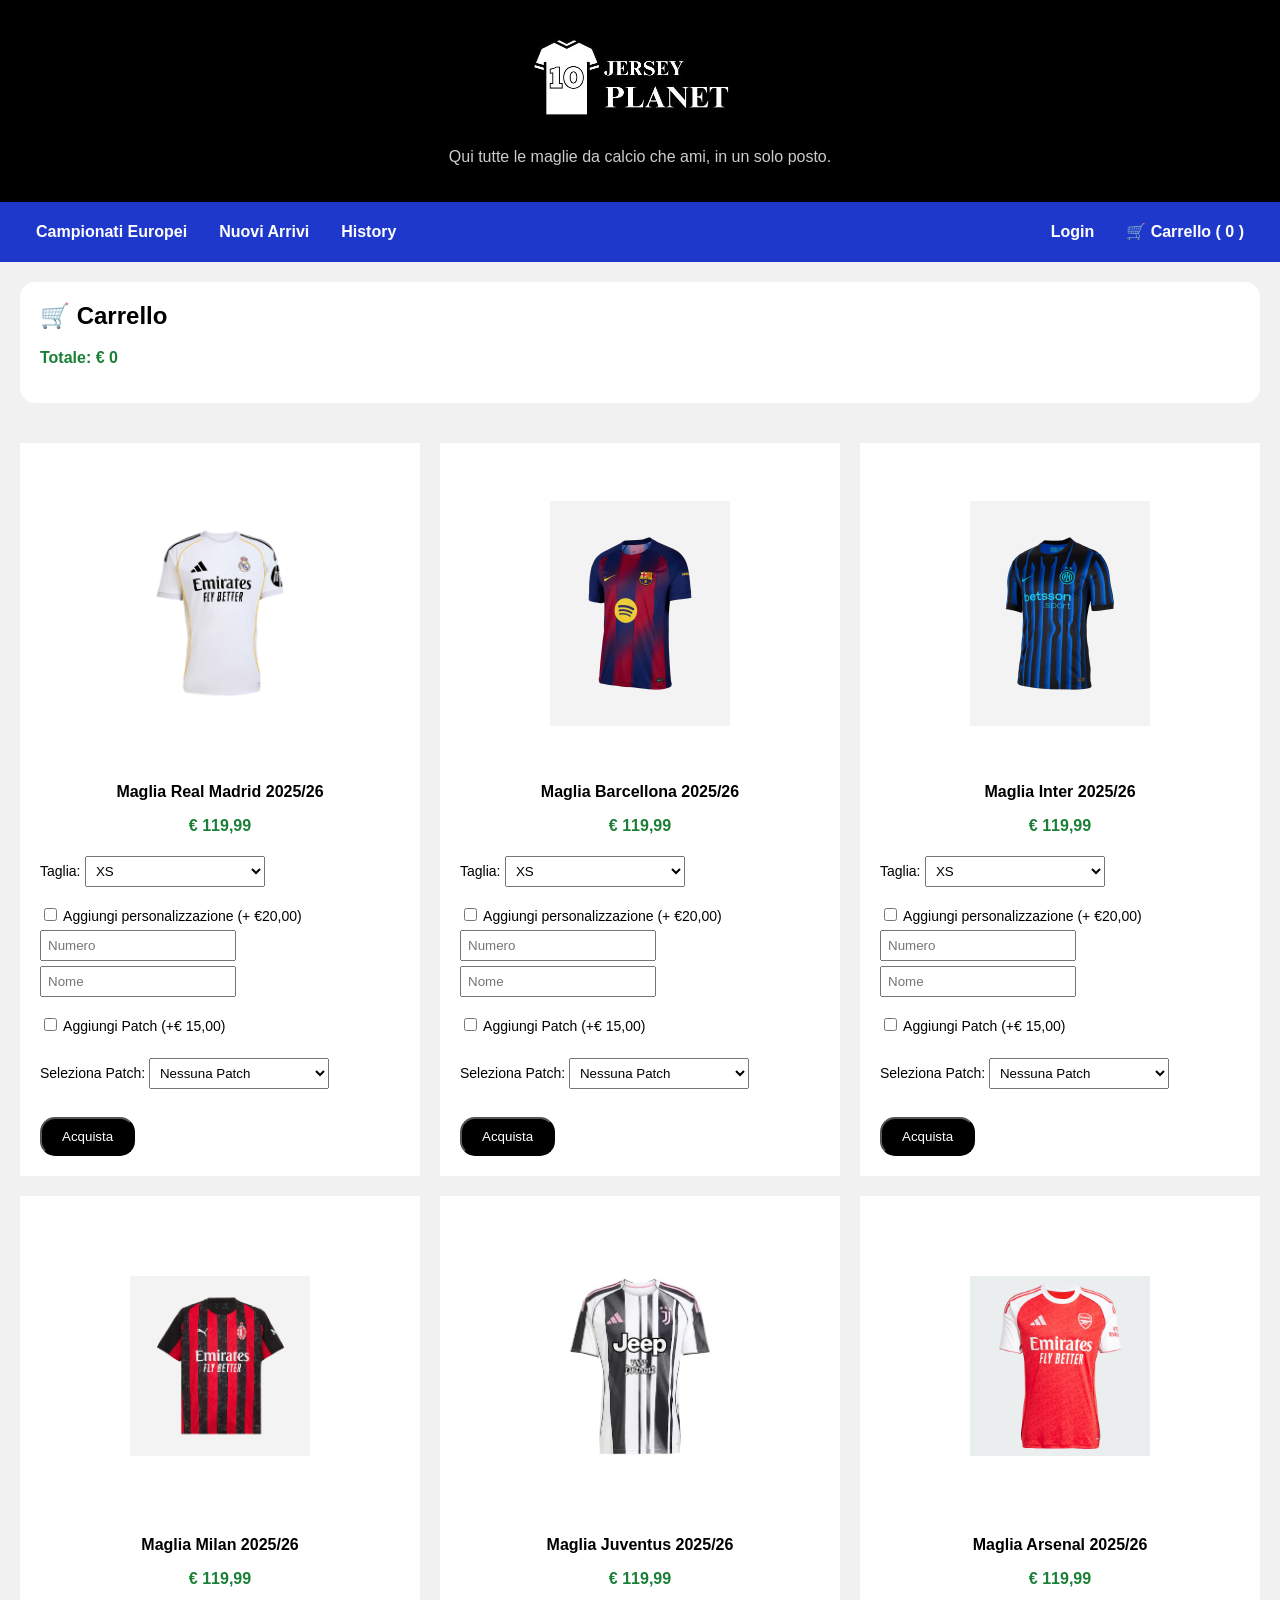
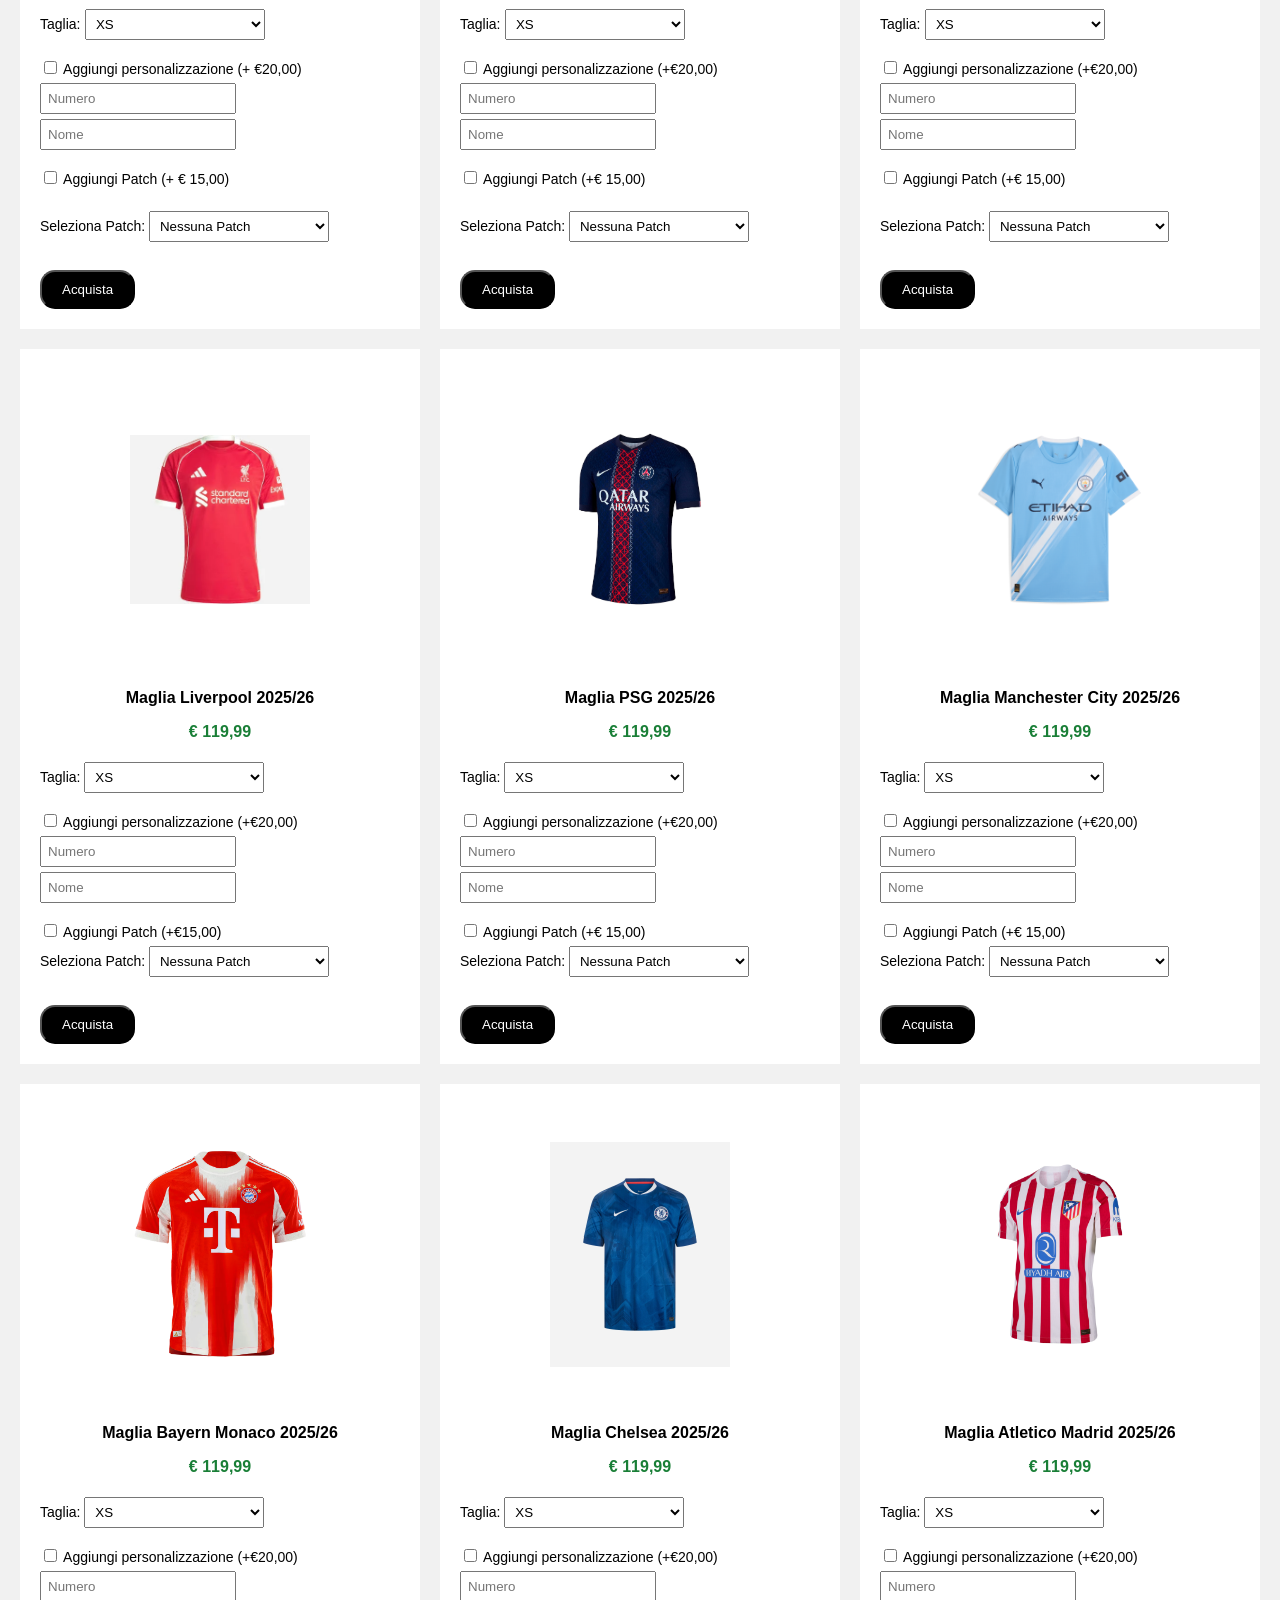
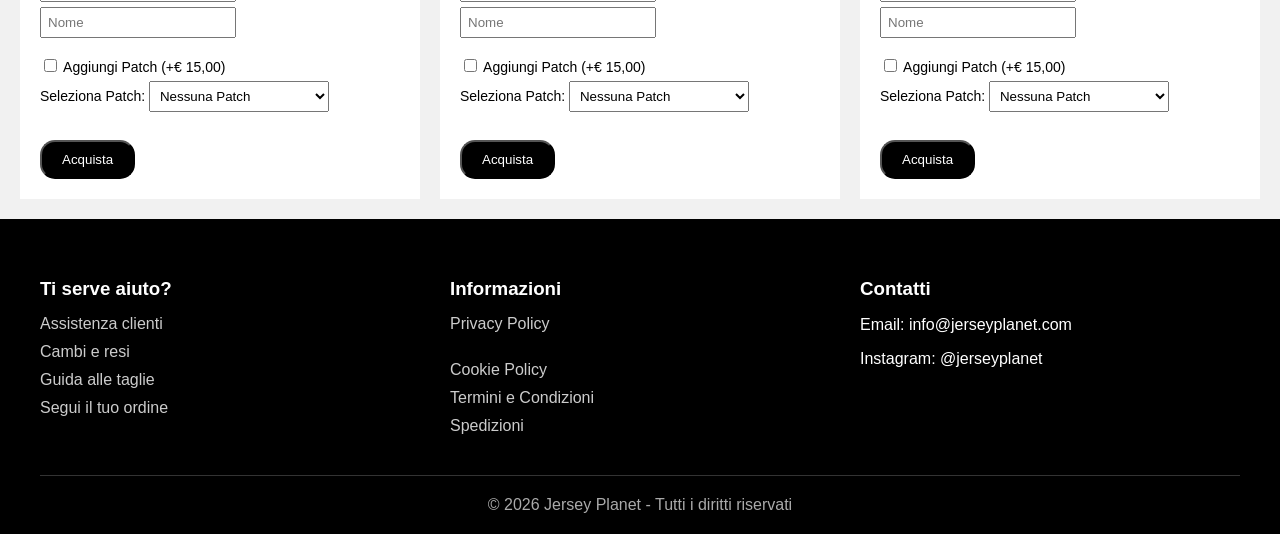
<file: index.html>
<!DOCTYPE html> 
<html>
    <head>
        <script type="text/javascript" src="https://embeds.iubenda.com/widgets/162ec112-9de8-4b46-9353-f0dd017a5634.js"></script>
        <title> Jersey Planet</title>
        <link rel="icon" type="image/png" href="Immagini/Logo/Logo-Sito-Web.png">
        <meta name="viewport" content="width=device-width, initial-scale=1.0">
        <link rel="stylesheet" href="style.css">
    </head>
    <body>
            <div class="header">
                <img src="Immagini/Logo/Bianco-su-sfondo-nero-jersey.jpg">
                <p> Qui tutte le maglie da calcio che ami, in un solo posto.</p>
            </div>

           
            <div class="topnav" id="myTopnav">
                <a href="#">Campionati Europei</a>
                <a href="#">Nuovi Arrivi</a>
                <a href="#">History</a>
                <a href="#" class="right">Login</a> 
                <a href="#" id="cart-button">
                    🛒 Carrello (<span id="cart-count"> 0 </span>)   
                </a>
                <a href="javascript:void(0);" class="icon" onclick="toggleMenu()">
                   ☰
                </a>
                 
            </div>

            <div class="cart">
                <h2> 🛒 Carrello </h2>
                <ul id="cart-items"></ul>
                <p class="totale">
                    Totale: € <span id="cart-total"> 0 </span></p>
                </p>
            </div>

            <div class="prodotti">
                <div class="squadra">
                    <img src="Immagini/Maglie/Maglia-Real.jpg">
                    <h3> Maglia Real Madrid 2025/26 </h3>
                    <p>  € 119,99</p>
                    <form>
                    <label for="size"> Taglia:</label>
                    <select name="size">
                        <option value="XS"> XS </option>
                        <option value="S"> S </option>
                        <option value="M"> M </option>
                        <option value="L"> L </option>
                        <option value="XL"> XL </option>
                        <option value="2XL"> 2XL </option>
                    </select>
                    <br> <br>

                    <label>
                        <input type="checkbox" name="personalizzazione">
                            Aggiungi personalizzazione (+ €20,00)
                        </label>
                    <br>
                    <input type="number" placeholder="Numero" min="1" max="99">
                    <input type="nome" placeholder="Nome">
                     <br> <br>   
                    
                    <label>
                        <input type="checkbox" name="patch">
                            Aggiungi Patch (+€ 15,00)
                    </label>
                    <br> <br>
                    <label> Seleziona Patch: </label>
                    <select name="patchType">
                        <option value=""> Nessuna Patch</option>
                        <option value="La Liga"> La Liga</option>
                        <option value="Champions League"> Champions League</option>
                    </select>
                    <br> <br>
                    <button type="button"
                     onclick="addToCart('Maglia Real Madrid 2025/26',119.99)" >
                        Acquista
                    </button>
                            
                </form>
                </div>
                   

                <div class="squadra">
                    <img src="Immagini/Maglie/Maglia-Barca.jpg">
                    <h3> Maglia Barcellona 2025/26</h3>
                    <p> € 119,99 </p>
                    <form>
                    <label for="size"> Taglia:</label>
                    <select name="size">
                        <option value="XS"> XS </option>
                        <option value="S"> S </option>
                        <option value="M"> M </option>
                        <option value="L"> L </option>
                        <option value="XL"> XL </option>
                        <option value="2XL">2XL</option>
                    </select>
                    <br> <br>
                    <label>
                        <input type="checkbox" name="personalizzazione">
                            Aggiungi personalizzazione (+ €20,00)
                        
                    </label>
                    <br> 
                    <input type="number" placeholder="Numero" min="1" max="99">
                    <input type="nome" placeholder="Nome">
                    
                    <br> <br>
                    <label>
                        <input type="checkbox" name="patch">
                            Aggiungi Patch (+€ 15,00)
                        
                    </label>
                    <br> <br>
                    <label> Seleziona Patch: </label>
                    <select name="patchType">
                        <option value=""> Nessuna Patch</option>
                        <option value="La Liga"> La Liga</option>
                        <option value="Champions League"> Champions League</option>
                    </select>
                    <br> <br>
                    <button type="button" onclick="addToCart('Maglia Barcellona 2025/26',119.99)" >
                        Acquista
                    </button>
                </form>
                </div>
                <div class="squadra">
                    <img src="Immagini/Maglie/Maglia-Inter.jpg">
                    <h3> Maglia Inter 2025/26</h3>
                    <p> € 119,99 </p>
                    <form>
                    <label for="size"> Taglia:</label>
                    <select name="size">
                        <option value="XS"> XS </option>
                        <option value="S"> S </option>
                        <option value="M"> M </option>
                        <option value="L"> L </option>
                        <option value="XL"> XL </option>
                        <option value="2XL"> 2XL</option>
                    </select>
                    <br> <br>
                    <label>
                        <input type="checkbox" name="personalizzazione">
                            Aggiungi personalizzazione (+ €20,00)
                        
                    </label>
                    <br> 
                    <input type="number" placeholder="Numero" min="1" max="99">
                    <input type="nome" placeholder="Nome">
                    
                    <br> <br>
                    <label>
                        <input type="checkbox" name="patch">
                            Aggiungi Patch (+€ 15,00)
                    </label>
                    <br> <br>
                    <label> Seleziona Patch: </label>
                    <select name="patchType">
                        <option value=""> Nessuna Patch</option>
                        <option value="Serie A"> Serie A </option>
                        <option value="Champions League"> Champions League</option>
                    </select>
                    <br> <br>
                    <button type="button" onclick="addToCart('Maglia Inter 2025/26',119.99)" >
                        Acquista
                    </button>
                </form>
                </div>
                <div class="squadra">
                    <img src="Immagini/Maglie/Maglia-Milan.jpg">
                    <h3> Maglia Milan 2025/26</h3>
                    <p> € 119,99</p>
                    <form>
                    <label for="size"> Taglia:</label>
                    <select name="size">
                        <option value="XS"> XS </option>
                        <option value="S"> S </option>
                        <option value="M"> M </option>
                        <option value="L"> L </option>
                        <option value="XL"> XL </option>
                        <option value="2XL"> 2XL</option>
                    </select>
                    <br> <br>
                    <label>
                        <input type="checkbox" name="personalizzazione">
                            Aggiungi personalizzazione (+ €20,00)
                    </label>
                    <br> 
                    <input type="number" placeholder="Numero" min="1" max="99">
                    <input type="nome" placeholder="Nome">
                    
                    <br> <br>
                    <label>
                        <input type="checkbox" name="patch">
                            Aggiungi Patch (+ € 15,00)
                    </label>
                    <br> <br>
                    <label> Seleziona Patch: </label>
                    <select name="patchType">
                        <option value=""> Nessuna Patch</option>
                        <option value="Serie A"> Serie A</option>
                    </select>
                    <br> <br>
                    <button type="button" onclick="addtoCart('Maglia Milan 2025/26',119.99)" >
                        Acquista
                    </button>
                </form>
                </div>
                <div class="squadra">
                    <img src="Immagini/Maglie/Maglia-Juve.jpg">
                    <h3> Maglia Juventus 2025/26 </h3>
                    <p> € 119,99 </p>
                    <form>
                        <label for="size"> Taglia:</label>
                        <select name="size">
                            <option value="XS"> XS</option>
                            <option value="S"> S</option>
                            <option value="M"> M</option>
                            <option value="L"> L</option>
                            <option value="XL"> XL</option>
                            <option value="2XL"> 2XL</option>
                        </select>
                        <br> <br>
                        <label>
                            <input type="checkbox" name="personalizzazione">
                            Aggiungi personalizzazione (+€20,00)
                            
                        </label>
                        <br>
                        <input type="number" placeholder="Numero" min="1" max="99">
                        <input type="nome" placeholder="Nome">
                        
                        <br> <br>
                        <label>
                            <input type="checkbox" name="patch">
                            Aggiungi Patch (+€ 15,00)
                        </label>
                        <br> <br>
                    <label> Seleziona Patch: </label>
                    <select name="patchType">
                        <option value=""> Nessuna Patch</option>
                        <option value="Serie a"> Serie A</option>
                        <option value="Champions League"> Champions League</option>
                    </select>
                        <br> <br>
                        <button type="button" onclick="addToCart('Maglia Juventus 2025/26',119.99)" >
                        Acquista
                    </button>
                    </form>
                    
                </div>
                <div class="squadra">
                    <img src="Immagini/Maglie/Maglia-Arsenal.jpg">
                    <h3> Maglia Arsenal 2025/26 </h3>
                    <p> € 119,99 </p>
                    <form>
                        <label for="size"> Taglia:</label>
                        <select name="size">
                            <option value="XS"> XS</option>
                            <option value="S"> S</option>
                            <option value="M"> M</option>
                            <option value="L"> L</option>
                            <option value="XL"> XL</option>
                            <option value="2XL"> 2XL</option>
                        </select>
                        <br> <br>
                        <label>
                            <input type="checkbox" name="personalizzazione">
                            Aggiungi personalizzazione (+€20,00)
                            
                        </label>
                        <br>
                        <input type="number" placeholder="Numero" min="1" max="99">
                        <input type="nome" placeholder="Nome">
                        
                        <br> <br>
                        <label>
                            <input type="checkbox" name="patch">
                            Aggiungi Patch (+€ 15,00)
                        </label>
                        <br> <br>
                    <label> Seleziona Patch: </label>
                    <select name="patchType">
                        <option value=""> Nessuna Patch</option>
                        <option value="Premier League"> Premier League</option>
                        <option value="Champions League"> Champions League</option>
                    </select>
                        <br> <br>
                        <button type="button" onclick="addToCart('Maglia Arsenal 2025/26',119.99)" >
                        Acquista
                    </button>
                    </form>
                    
                </div>
                <div class="squadra">
                    <img src="Immagini/Maglie/Maglia-Liverpool.jpg">
                    <h3> Maglia Liverpool 2025/26 </h3>
                    <p> € 119,99 </p>
                    <form>
                        <label for="size"> Taglia: </label>
                        <select name="size">
                            <option value="XS"> XS</option>
                            <option value="S"> S</option>
                            <option value="M"> M</option>
                            <option value="L"> L</option>
                            <option value="XL"> XL </option>
                            <option value="2XL"> 2XL</option>
                        </select>
                        <br> <br>
                        <label>
                            <input type="checkbox" name="personalizzazione">
                            Aggiungi personalizzazione (+€20,00)
                            
                        </label>
                        <br>
                        <input type="number" placeholder="Numero" min="1" max="99"> 
                        <input type="nome" placeholder="Nome">  
                        <br> <br>
                        <label>
                            <input type="checkbox" name="patch">
                            Aggiungi Patch (+€15,00)
                        </label>
                        <br> 
                        <label> Seleziona Patch: </label>
                        <select name="patchType">
                        <option value=""> Nessuna Patch</option>
                        <option value="Premier League"> Premier League</option>
                        <option value="Champions League"> Champions League</option>
                        </select>
                        <br> <br> 
                        <button type="button" onclick="addToCart('Maglia Liverpool 2025/26',119.99)" >
                        Acquista
                    </button>
                    </form>
                </div>
                <div class="squadra">
                    <img src="Immagini/Maglie/Maglia-PSG.jpg">
                    <h3> Maglia PSG 2025/26 </h3>
                    <p> € 119,99 </p>
                    <form>
                        <label for="size"> Taglia: </label>
                        <select name="size">
                            <option value="XS"> XS</option>
                            <option value="S"> S</option>
                            <option value="M"> M</option>
                            <option value="L"> L</option>
                            <option value="XL"> XL </option>
                            <option value="2XL"> 2XL</option>
                        </select>
                        <br> <br>
                        <label>
                            <input type="checkbox" name="personalizzazione">
                            Aggiungi personalizzazione (+€20,00)
                            
                        </label>
                        <br>
                        <input type="number" placeholder="Numero" min="1" max="99"> 
                        <input type="nome" placeholder="Nome">  
                        <br> <br>
                        <label>
                            <input type="checkbox" name="patch">
                            Aggiungi Patch (+€ 15,00)
                        </label>
                        <br> 
                        <label> Seleziona Patch: </label>
                        <select name="patchType">
                        <option value=""> Nessuna Patch</option>
                        <option value="Ligue 1"> Ligue 1</option>
                        <option value="Champions League"> Champions League</option>
                        </select>
                        <br> <br> 
                        <button type="button" onclick="addToCart('Maglia PSG 2025/26',119.99)" >
                        Acquista
                    </button>
                    </form>
                </div>
                <div class="squadra">
                    <img src="Immagini/Maglie/Maglia-City.jpg">
                    <h3> Maglia Manchester City 2025/26 </h3>
                    <p> € 119,99 </p>
                    <form>
                        <label for="size"> Taglia: </label>
                        <select name="size">
                            <option value="XS"> XS</option>
                            <option value="S"> S</option>
                            <option value="M"> M</option>
                            <option value="L"> L</option>
                            <option value="XL"> XL </option>
                            <option value="2XL"> 2XL</option>
                        </select>
                        <br> <br>
                        <label>
                            <input type="checkbox" name="personalizzazione">
                            Aggiungi personalizzazione (+€20,00)
                            
                        </label>
                        <br>
                        <input type="number" placeholder="Numero" min="1" max="99"> 
                        <input type="nome" placeholder="Nome">  
                        <br> <br>
                        <label>
                            <input type="checkbox" name="patch">
                            Aggiungi Patch (+€ 15,00)
                        </label>
                        <br> 
                        <label> Seleziona Patch: </label>
                        <select name="patchType">
                        <option value=""> Nessuna Patch</option>
                        <option value="Ligue 1"> Premier League</option>
                        <option value="Champions League"> Champions League</option>
                        </select>
                        <br> <br> 
                        <button type="button" onclick="addToCart('Maglia Manchester City 2025/26',119.99)" >
                        Acquista
                    </button>
                    </form>
                </div>
                <div class="squadra">
                    <img src="Immagini/Maglie/Maglia-Bayern.jpg">
                    <h3> Maglia Bayern Monaco 2025/26 </h3>
                    <p> € 119,99 </p>
                    <form>
                        <label for="size"> Taglia: </label>
                        <select name="size">
                            <option value="XS"> XS</option>
                            <option value="S"> S</option>
                            <option value="M"> M</option>
                            <option value="L"> L</option>
                            <option value="XL"> XL </option>
                            <option value="2XL"> 2XL</option>
                        </select>
                        <br> <br>
                        <label>
                            <input type="checkbox" name="personalizzazione">
                            Aggiungi personalizzazione (+€20,00)
                            
                        </label>
                        <br>
                        <input type="number" placeholder="Numero" min="1" max="99"> 
                        <input type="nome" placeholder="Nome">  
                        <br> <br>
                        <label>
                            <input type="checkbox" name="patch">
                            Aggiungi Patch (+€ 15,00)
                        </label>
                        <br> 
                        <label> Seleziona Patch: </label>
                        <select name="patchType">
                        <option value=""> Nessuna Patch</option>
                        <option value="Bundesliga"> Bundesliga</option>
                        <option value="Champions League"> Champions League</option>
                        </select>
                        <br> <br> 
                        <button type="button" onclick="addToCart('Maglia Bayern Monaco 2025/26',119.99)" >
                        Acquista
                    </button>
                    </form>
                </div>
                <div class="squadra">
                    <img src="Immagini/Maglie/Maglia-Chelsea.jpg">
                    <h3> Maglia Chelsea 2025/26 </h3>
                    <p> € 119,99 </p>
                    <form>
                        <label for="size"> Taglia: </label>
                        <select name="size">
                            <option value="XS"> XS</option>
                            <option value="S"> S</option>
                            <option value="M"> M</option>
                            <option value="L"> L</option>
                            <option value="XL"> XL </option>
                            <option value="2XL"> 2XL</option>
                        </select>
                        <br> <br>
                        <label>
                            <input type="checkbox" name="personalizzazione">
                            Aggiungi personalizzazione (+€20,00)
                            
                        </label>
                        <br>
                        <input type="number" placeholder="Numero" min="1" max="99"> 
                        <input type="nome" placeholder="Nome">  
                        <br> <br>
                        <label>
                            <input type="checkbox" name="patch">
                            Aggiungi Patch (+€ 15,00)
                        </label>
                        <br> 
                        <label> Seleziona Patch: </label>
                        <select name="patchType">
                        <option value=""> Nessuna Patch</option>
                        <option value="Premier League"> Premier League</option>
                        <option value="Champions League"> Champions League</option>
                        </select>
                        <br> <br> 
                        <button type="button" onclick="addToCart('Maglia Chelsea 2025/26',119.99)" >
                        Acquista
                    </button>
                    </form>
                </div>
                <div class="squadra">
                    <img src="Immagini/Maglie/Maglia-Atletico.jpg">
                    <h3> Maglia Atletico Madrid 2025/26 </h3>
                    <p> € 119,99 </p>
                    <form>
                        <label for="size"> Taglia: </label>
                        <select name="size">
                            <option value="XS"> XS</option>
                            <option value="S"> S</option>
                            <option value="M"> M</option>
                            <option value="L"> L</option>
                            <option value="XL"> XL </option>
                            <option value="2XL"> 2XL</option>
                        </select>
                        <br> <br>
                        <label>
                            <input type="checkbox" name="personalizzazione">
                            Aggiungi personalizzazione (+€20,00)
                            
                        </label>
                        <br>
                        <input type="number" placeholder="Numero" min="1" max="99"> 
                        <input type="nome" placeholder="Nome">  
                        <br> <br>
                        <label>
                            <input type="checkbox" name="patch">
                            Aggiungi Patch (+€ 15,00)
                        </label>
                        <br> 
                        <label> Seleziona Patch: </label>
                        <select name="patchType">
                        <option value=""> Nessuna Patch</option>
                        <option value="La Liga"> La Liga</option>
                        <option value="Champions League"> Champions League</option>
                        </select>
                        <br> <br> 
                        <button type="button" onclick="addToCart('Maglia Atletico Madrid 2025/26',119.99)" >
                        Acquista
                    </button>
                    </form>
                </div>

                

            </div>
            
            <script>
                function toggleMenu() {
                    var menu = document.getElementById("myTopnav");
                    if (menu.className === "topnav"){
                        menu.className = "topnav responsive";
                    } else {
                        menu.className = "topnav";
                    }
                }
            </script>
            <script>

                let cart=[];
                let total = 0;

                function addToCart(nome,prezzo) {
                    cart.push({
                        nome:nome,
                        prezzo:prezzo
                    });

                    total +=prezzo;
                    updateCart();
                }

                function updateCart() {

                    let cartItems = document.getElementById("cart-items");
                    cartItems.innerHTML = "";
                    cart.forEach (function(prodotto) {

                        let li= document.createElement("li");
                        li.textContent = prodotto.nome + " €" + prodotto.prezzo;
                        cartItems.appendChild(li);
                });

                document.getElementById("cart-total").textContent = total.toFixed(2);
                document.getElementById("cart-count").textContent = cart.length;

                }
            </script>

            <footer class="footer">
                <div class="footer-content">
                    <div class="footer-section">
                        <h3>Ti serve aiuto? </h3> 
                        <a href="#"> Assistenza clienti</a>
                        <a href="#"> Cambi e resi</a>
                        <a href="#"> Guida alle taglie</a>
                        <a href="#"> Segui il tuo ordine</a>
                    </div>
                    <div class="footer-section">
                        <h3> Informazioni </h3>
                        <a href="https://www.iubenda.com/privacy-policy/76693988" class="iubenda-white iubenda-noiframe iubenda-embed" title="Privacy Policy ">Privacy Policy</a><script type="text/javascript">(function (w,d) {var loader = function () {var s = d.createElement("script"), tag = d.getElementsByTagName("script")[0]; s.src="https://cdn.iubenda.com/iubenda.js"; tag.parentNode.insertBefore(s,tag);}; if(w.addEventListener){w.addEventListener("load", loader, false);}else if(w.attachEvent){w.attachEvent("onload", loader);}else{w.onload = loader;}})(window, document);</script>
                        <br> 
                        <a href="https://www.iubenda.com/privacy-policy/76693988/cookie-policy" class="iubenda-white iubenda-noiframe iubenda-embed" title="Cookie Policy ">Cookie Policy</a><script type="text/javascript">(function (w,d) {var loader = function () {var s = d.createElement("script"), tag = d.getElementsByTagName("script")[0]; s.src="https://cdn.iubenda.com/iubenda.js"; tag.parentNode.insertBefore(s,tag);}; if(w.addEventListener){w.addEventListener("load", loader, false);}else if(w.attachEvent){w.attachEvent("onload", loader);}else{w.onload = loader;}})(window, document);</script>
                        <a href="#"> Termini e Condizioni </a>
                        <a href="#"> Spedizioni </a>
                    </div>
                    <div class="footer-section">
                        <h3> Contatti </h3>
                        <p> Email: info@jerseyplanet.com</p>
                        <p> Instagram: @jerseyplanet</p>
                    </div>
                </div>
                <div class="footer-bottom">
                    © 2026 Jersey Planet - Tutti i diritti riservati
                </div>
            </footer>


                 


    
        </body>
</file>
<file: style.css>
body {
  margin: 0;
  font-family: Arial, sans-serif;
  background-color: #f1f1f1;
}

.header {
  padding: 20px 20px;
  text-align: center;
  background: black;
  color: white;
}

.header p {
  color: #ccc;
}

.header img {
  width: 217.5px;
  height: 107.5px;
  float: center;
  margin-right: 20px;
} 

.topnav {
  display: flex;
  align-items: center;
  background-color: #1e38cc;
  padding: 0 20px;
  position: relative;
  min-height: 60px;
}

.topnav a {
  color: white;
  padding: 14px 16px;
  font-weight: bold;
  text-decoration: none;
  display:block;
}

.topnav a:hover {
  background-color: #ddd;
  color: black;
}

.topnav .right {
  margin-left: auto;
}
.topnav .icon {
  display:none;
}


.prodotti {
  display: grid;
  grid-template-columns: repeat(3, 1fr); 
  gap: 20px;
  padding: 20px;
}


.squadra {
  background: white;
  padding: 20px;
  text-align: center;
  
}

.squadra img {
  width: 50%;
  height: 300px;
  object-fit:contain;
}

.squadra h3 {
  font-size: 16px;
}

.squadra p {
  font-weight: bold;
  color: #1a7f37;
}


.squadra button {
  background: black;
  color: white;
  padding: 10px 20px;
  margin-top: 10px;
  border-radius: 15px;
}

.squadra button:hover {
  background: #00cc66;
}

.squadra form {
  margin-top: 5px;
  text-align: left;
}

.squadra select,
.squadra input[type="text"],
.squadra input[type="number"],
.squadra input[type="nome"] {
  width: 50%;
  padding: 6px;
  margin-top: 5px;
}

.squadra label {
  font-size: 14px;
}



@media screen and (max-width: 768px) {

  .topnav {
    display: block;
    padding:0;
  }

  .topnav .icon {
    display: block;
    position:absolute;
    right: 15px;
    top: 4px;
    z-index: 1000;
    font-size: 30px;
    border: none;
    background: none;
  }

  .topnav a {
    display: none;
    width: 100%;
    padding: 16px;
    box-sizing: border-box;
    border-top: 1px solid rgba(255,255,255,0.2);
  }

  .topnav a.icon {
    display: block;
    width: auto;
    border: none;
    padding:8px 12px;
    text-align: right;
    font-size: 30px;
    background-color: #1e38cc;
    line-height: 1;
  }

  .topnav.responsive a:not(.icon) {
    display: block;
    text-align: left;
    background-color: #1e38cc;
  }

  .topnav.responsive .icon {
    text-align: right;
  }

  .prodotti {
    grid-template-columns: 1fr;
  }

  .squadra img {
    width: 80%;
    height: auto;
  }

  .squadra select,
  .squadra input[type="text"],
  .squadra input[type="number"],
  .squadra input[type="nome"] {
    width: 100%;
  }
}

.cart {
  background: white;
  padding: 20px;
  margin: 20px;
  border-radius: 15px;
}

.cart h2 {
  margin-top:0;
}

.cart ul {
  list-style: none;
  padding: 0;
}

.cart li {
  padding: 10px 0;
  border-bottom: 1px solid #ddd;
}

.totale {
  font-weight: bold;
  margin-top: 15px;
  color: #1a7f37;
}

.footer {
  background-color: black;
  color: white;
  padding: 40px 40px 20px;
}
  
.footer-content {
  display: flex;
  justify-content: space-between;
  flex-wrap: wrap;
  gap:30px;
} 

.footer-section {
  flex: 1;
  min-width: 200px;
}

.footer-section h3 {
  margin-bottom: 15px;
}

.footer-section a {
  display: block;
  color: #ccc;
  text-decoration: none;
  margin-bottom: 10px;
}

.footer-section a:hover {
  color: white;
}

.footer-bottom {
  text-align: center;
  margin-top: 30px;
  border-top: 1px solid #333;
  padding-top:20px;
  color:#aaa;
}
</file>
